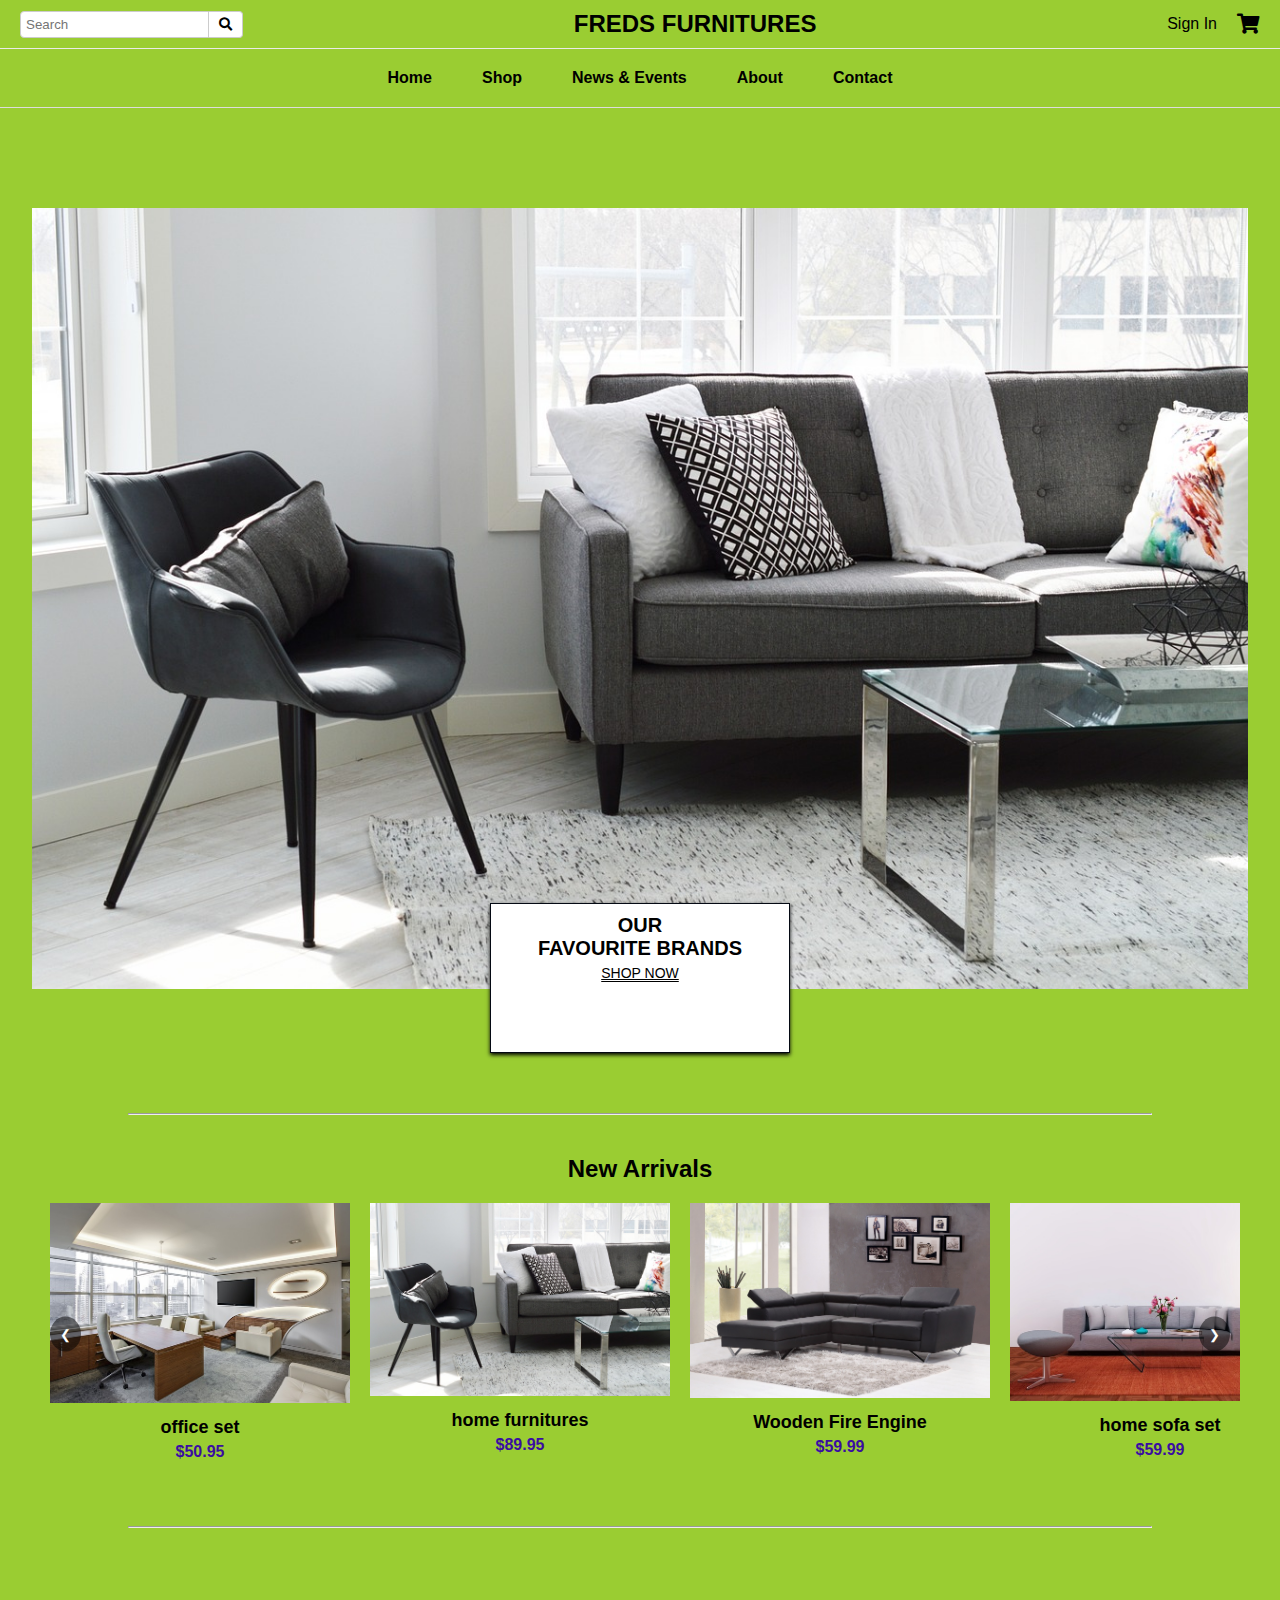
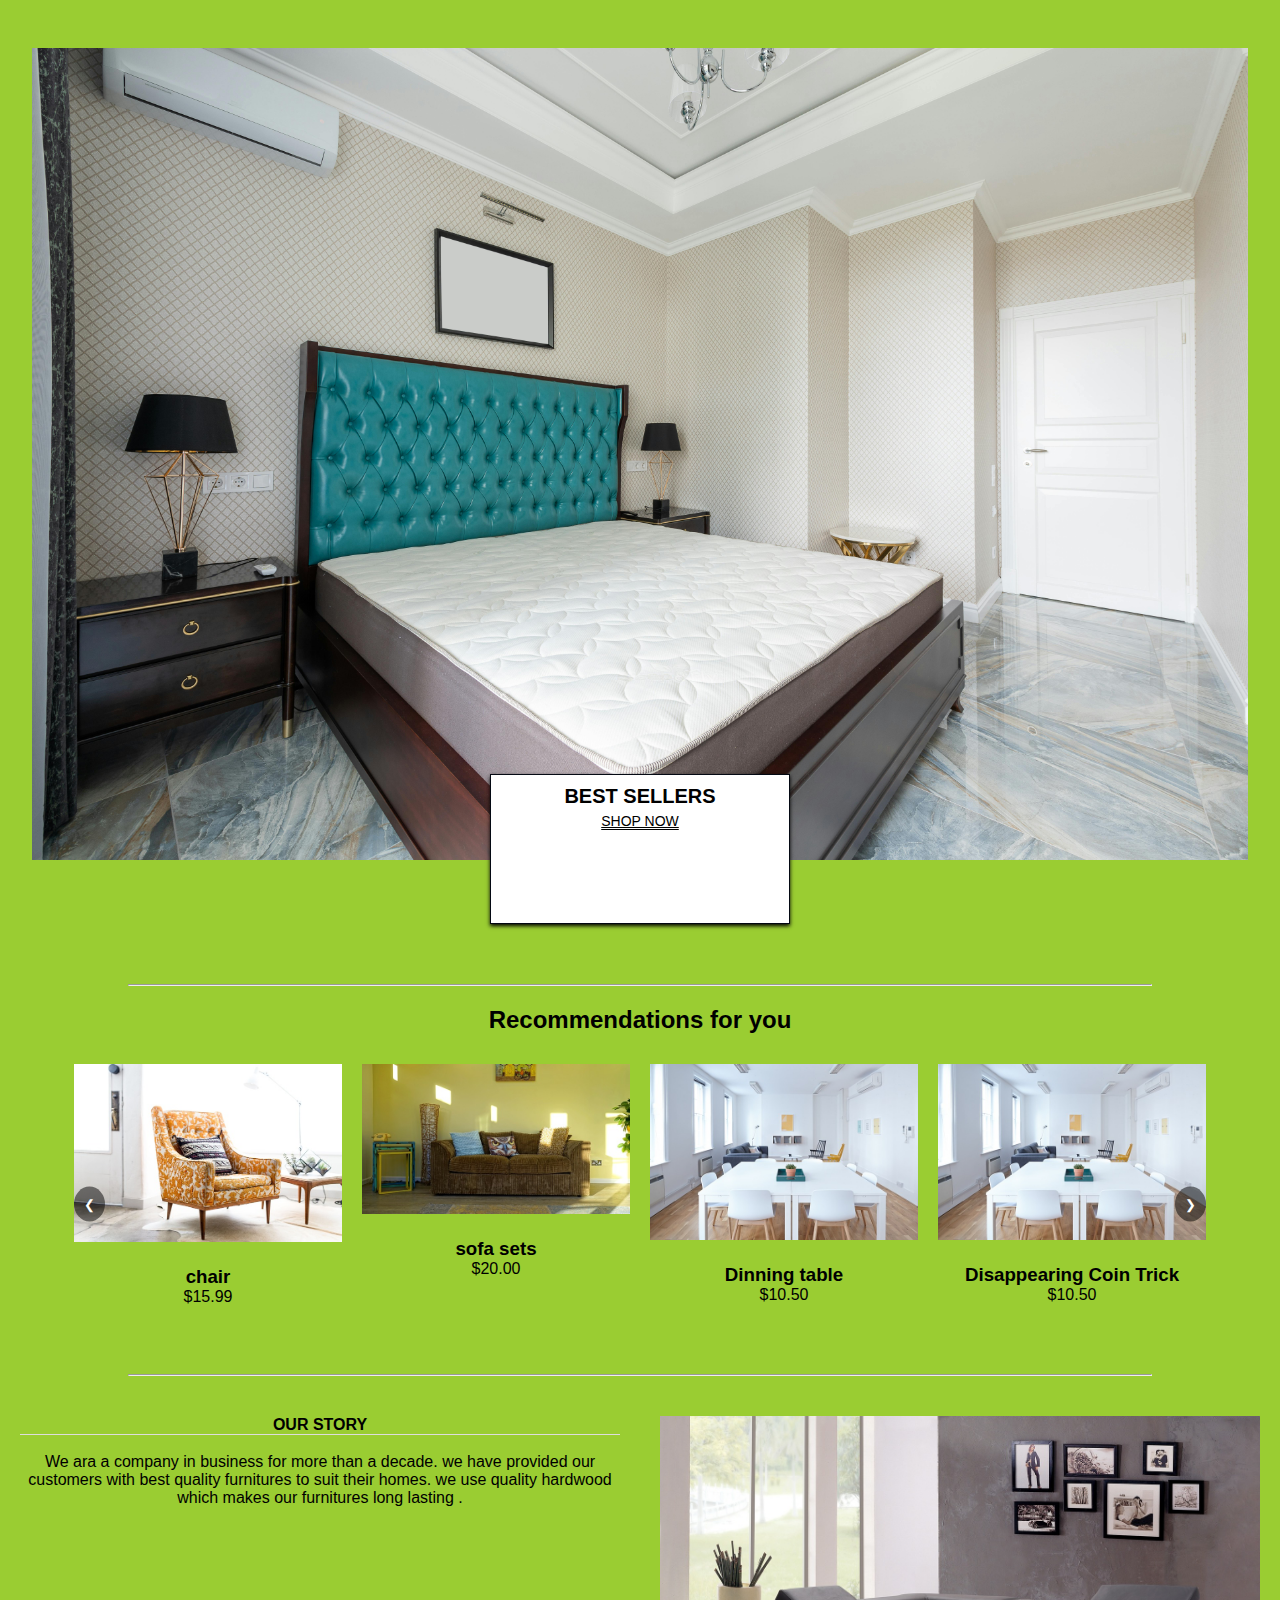
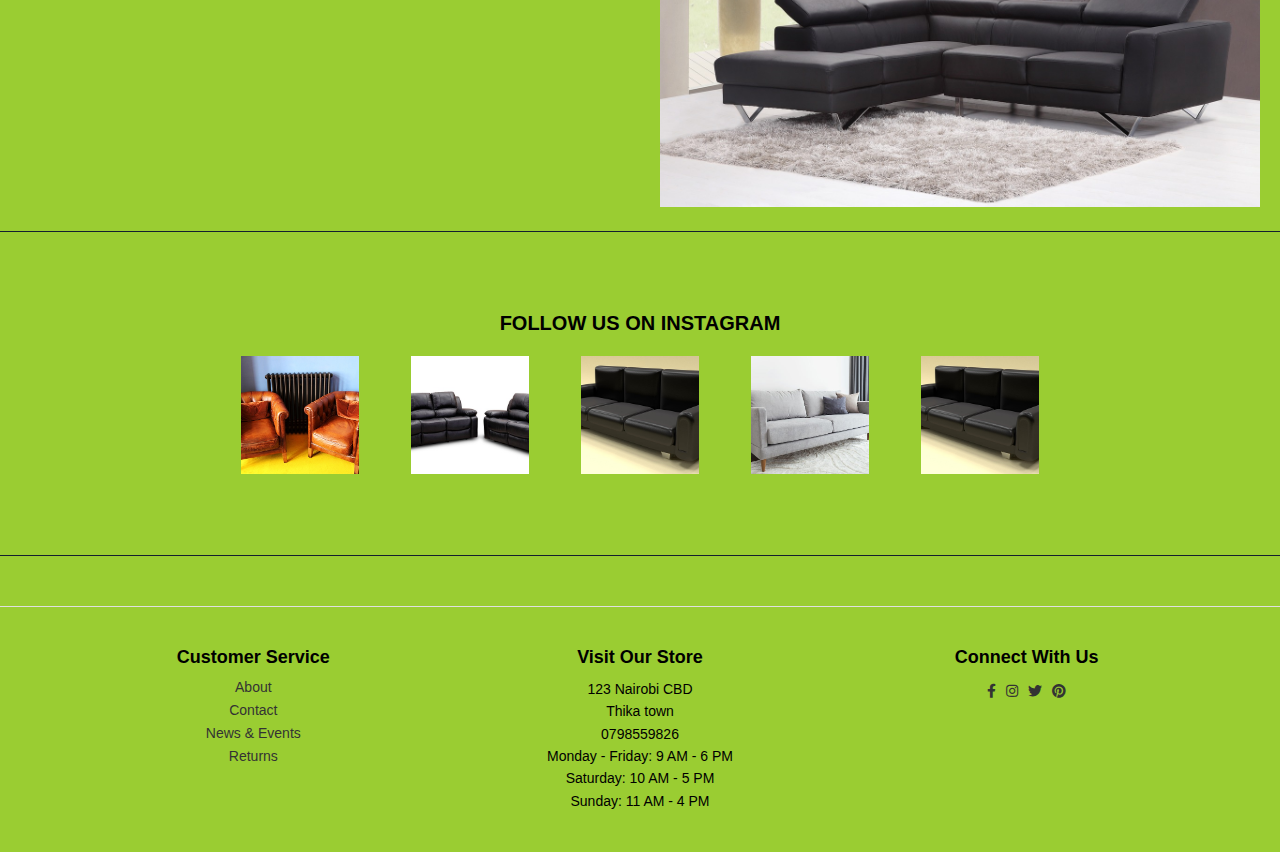
<file: index.html>
<!DOCTYPE html>
<html lang="en">
<head>
    <meta charset="UTF-8">
    <meta name="viewport" content="width=device-width, initial-scale=1.0">
    <title>Document</title>
    <link rel="stylesheet" href="style.css">
    <link rel='stylesheet' href='https://unpkg.com/boxicons@2.0.7/css/boxicons.min.css'>
    <link rel="stylesheet" type="text/css">
    <link rel="stylesheet" href="https://cdnjs.cloudflare.com/ajax/libs/font-awesome/5.15.3/css/all.min.css">
    <link rel="stylesheet" href="https://unpkg.com/swiper/swiper-bundle.min.css" />
    <script src="https://unpkg.com/swiper/swiper-bundle.min.js"></script> 
</head> 
<body>
  <header class="header">
    <div class="header-main">
        <div class="search-bar">
            <input type="text" placeholder="Search">
            <button type="submit"><i class="fas fa-search"></i></button>
        </div>
        <div class="logo">
            <h1>FREDS <span>FURNITURES</span></h1>
        </div>
        <div class="header-icons">
            <a href="#">Sign In</a>
            <a href="#"><i class="fas fa-shopping-cart"></i></a>
        </div>
    </div>
    <nav>
        <ul class="nav-links">
            <li><a href="#">Home</a></li>
            <li class="dropdown">
                <a href="#">Shop</a>
                <div class="dropdown-content">
                    <div class="column">
                        <a href="#">New Arrivals</a>
                        <a href="#">Recommended</a>
                        <a href="#">Popular</a>
                        <a href="#">Shop by Brand</a>
                        
                    </div>
                    <hr style="width:40%" color="#ddd">
                    <div>
                    <a href="#">Recommended</a>
                    <a href="#">New Arrivals</a>
                    <a href="#">Recommended</a>
                    <a href="#">Popular</a>
                    
                    </div>
                   
                    <div>
                    <a href="#">Recommended</a>
                    <a href="#">New Arrivals</a>
                    <a href="#">Recommended</a>
                    <a href="#">Popular</a>
                    <a href="#">Shop by Brand</a>
                    </div>
                </div>
            </li>
            <li><a href="#">News & Events</a></li>
            <li><a href="#">About</a></li>
            <li><a href="#">Contact</a></li>
        </ul>
    </nav>
</header>


    <div class="best-sellers">
      <img src="living-room-2155376_1280.jpg" alt="Best Sellers Image" class="best-sellers-image">
      <div class="caption">
        <div class="title"> OUR <BR>FAVOURITE<span> BRANDS</span></div>
         <div class="sub-title">SHOP NOW</div>
       </div>
    </div>
  
    <hr class="separator">

    <div class="new-arrivals">
      <h2>New <span>Arrivals</span></h2>
      <div class="slider-container">
          <button class="prev">&#10094;</button>
          <div class="product-slider">
              <div class="product">
                  <img src="office-730681_640.jpg" alt="Wooden Train Set">
                  <h3>office set</h3>
                  
                  <p class="price">$50.95</p>
              </div>
              <div class="product">
                  <img src="living-room-2155376_1280.jpg" alt="Rocking Horse">
                  <h3>home furnitures</h3>
                  
                  <p class="price">$89.95</p>
              </div>
              <div class="product">
                  <img src="sofa-184551_1280.jpg" alt="Wooden Fire Engine">
                  <h3>Wooden Fire Engine</h3>
                  
                  <p class="price">$59.99</p>
              </div>
              <div class="product">
                  <img src="interior-3575819_640.jpg" alt="Wooden Fire Engine">
                  <h3>home sofa set</h3>
                  
                  <p class="price">$59.99</p>
              </div>
              <div class="product">
                  <img src="cafe-5635015_640.jpg" alt="Wooden Fire Engine">
                  <h3>coffee table</h3>
                  
                  <p class="price">$59.99</p>
              </div>
              <div class="product">
                  <img src="living-room-1853203_640.jpg" alt="Wooden Fire Engine">
                  <h3>home sofa set</h3>
                  
                  <p class="price">$59.99</p>
              </div>
              <div class="product">
                  <img src="sofa-184551_1280.jpg" alt="Scrabble">
                  <h3>sofa</h3>
                  
                  <p class="price">$19.45</p>
              </div>
          </div>
          <button class="next">&#10095;</button>
      </div>
  </div>
  <!-----end of card slider section 1-->


        <hr class="separator">
     
    <div class="best-sellers">
    <img src="pexels-heyho-6987719.jpg" alt="Best Sellers Image" class="best-sellers-image">
      <div class="caption">
        <div class="title">BEST <span>SELL</span>ERS</div>
         <div class="sub-title">SHOP NOW</div>
       </div>
    </div>
    
    <hr class="separator">
    
    <div class="container">
<section>
  
<!-----?>
   
  
  
  
  <!----card slider section -->
    <div class="recommendations-container">
      <h2>Recommendations <span>for you</span></h2>
      <div class="slider-container">
          <button class="prev" onclick="slide(-1)">&#10094;</button>
          <div class="slider">
              <div class="card">
                  <img src="house-2563853_640.jpg" alt="Magic Wand" class="card-image">
                  <div class="card-content">
                      <h3>chair</h3>
                      
                      <p>$15.99</p>
                  </div>
              </div>
              <div class="card">
                  <img src="home-1746518_640.jpg" alt="Magic Linking Rings" class="card-image">
                  <div class="card-content">
                      <h3>sofa sets</h3>
                      
                      <p>$20.00</p>
                  </div>
              </div>
              <div class="card">
                  <img src="white-2591357_640.jpg" alt="Disappearing Coin Trick" class="card-image">
                  <div class="card-content">
                      <h3>Dinning table</h3>
                      
                      <p>$10.50</p>
                  </div>
              </div>
              <div class="card">
                  <img src="white-2591357_640.jpg" alt="Disappearing Coin Trick" class="card-image">
                  <div class="card-content">
                      <h3>Disappearing Coin Trick</h3>
                      
                      <p>$10.50</p>
                  </div>
              </div>
              <div class="card">
                  <img src="sofa-1078931_640.jpg" alt="Disappearing Coin Trick" class="card-image">
                  <div class="card-content">
                      <h3>Disappearing Coin Trick</h3>
                      <p>Magician's Guild</p>
                      <p>$10.50</p>
                  </div>
              </div>
              
              <div class="card">
                  <img src="sofa-184551_1280.jpg" alt="Disappearing Coin Trick" class="card-image">
                  <div class="card-content">
                      <h3>sofa set</h3>
                      
                      <p>$10.50</p>
                  </div>
              </div>
              <div class="card">
                  <img src="home-1746518_640.jpg" alt="Invisible Card Deck" class="card-image">
                  <div class="card-content">
                      <h3>Invisible Card Deck</h3>
                      <p>Magic Co</p>
                      <p>$25.00</p>
                  </div>
              </div>
          </div>
          <button class="next" onclick="slide(1)">&#10095;</button>
      </div>
  </div>

 
<hr class="separator">
    

        <div class="container ">
         <div class="content-wrapper">
  <div class="text-content">
    <div class="header">
      <h4>OUR STORY</h4>
      </div>
      <br>
          <p>We ara a company in business for more than a decade.
            we have provided our customers with best quality furnitures to suit their homes.
            we use quality hardwood which makes our furnitures long lasting .
            
          </p>
  </div>
  <div class="image-content">
    <img src="sofa-184551_1280.jpg" alt="Description of your image">
  </div>
</div>
</div>


  

<!--instagram section -->
<div class="instagram-section">
  <h2>FOLLOW <span>US ON</span> INSTAGRAM </h2>
  <div class="instagram-gallery">
    <img src="leather-seats-2412068_640.jpg"alt="Instagram-image1">
    <img src="leather-sofa-186636_640.jpg"alt="Instagram-image2">
    <img src="leather-sofa-3767286_640.jpg"alt="Instagram-image3">
    <img src="couch-8250822_640.jpg"alt="Instagram-image4">
    <img src="leather-sofa-3767286_640.jpg"alt="Instagram-image5">
  </div>
</div>

<!----end of Instagram section --->






  <footer>
    <div class="footer-container">
        <div class="footer-section">
            <h3>Customer Service</h3>
            <ul>
                <li><a href="#">About</a></li>
                <li><a href="#">Contact</a></li>
                <li><a href="#">News & Events</a></li>
                <li><a href="#">Returns</a></li>
            </ul>
        </div>
        <div class="footer-section">
            <h3>Visit Our Store</h3>
            <p>123 Nairobi CBD<br>Thika town<br>0798559826</p>
            <p>Monday - Friday: 9 AM - 6 PM<br>Saturday: 10 AM - 5 PM<br>Sunday: 11 AM - 4 PM</p>
        </div>
        <div class="footer-section">
            <h3>Connect With Us</h3>
            <ul class="social-media">
                <li><a href="#"><i class="fab fa-facebook-f"></i></a></li>
                <li><a href="#"><i class="fab fa-instagram"></i></a></li>
                <li><a href="#"><i class="fab fa-twitter"></i></a></li>
                <li><a href="#"><i class="fab fa-pinterest"></i></a></li>
            </ul>
        </div>
    </div>
</footer>


<script src="main.js"></script>
</body>
</html>
</file>
<file: style.css>
/* Googlefont Poppins CDN Link */
@import url('https://fonts.googleapis.com/css2?family=Poppins:wght@200;300;400;500;600;700&display=swap');
*{
  margin: 0;
  padding: 0;
  box-sizing: border-box;
}
  
body {
  font-family: Arial, sans-serif;
  background-color: yellowgreen;
  
}


/* Header Main */
.header {
  border-bottom: 1px solid #ddd;
}

.header-main {
  display: flex;
  justify-content: space-between;
  align-items: center;
  padding: 10px 20px;
}
.search-bar {
  display: flex;
  align-items: center;
}

.search-bar input {
  padding: 5px;
  border: 1px solid #ccc;
  border-radius: 4px 0 0 4px;
}
.search-bar button {
  padding: 5px 10px;
  border: 1px solid #ccc;
  border-left: none;
  background-color: #fff;
  border-radius: 0 4px 4px 0;
  cursor: pointer;
}

.logo h1 {
  font-size: 24px;
  text-align: center;
  margin: 0;
  color: #000; /* Adjust color as needed */
}
.logo h1 span{
color : #000 ;
}
.header-icons {
  display: flex;
  align-items: center;
}

.header-icons a {
  margin-left: 20px;
  text-decoration: none;
  color: #000;
  font-size: 16px;
}

.header-icons i {
  font-size: 20px;
}
/* Navigation Bar */
nav {
  background-color:yellowgreen;
  border-top: 1px solid #eaeaea;
}

.nav-links {
  list-style: none;
  display: flex;
  justify-content: center;
  padding: 10px 0;
  color:#000;
  font-weight:bold;
}
.nav-links:hover{
color :black;
}

.nav-links li {
  position: relative;
  margin: 0 15px;
}

.nav-links a {
  text-decoration: none;
  color: #000;
  padding: 10px;
  display: block;
}

.dropdown-content {
  display: none;
  flex-direction:row;
  position: absolute;
  background-color: #fff;
  box-shadow: 0 8px 16px rgba(0, 0, 0, 0.2);
  padding: 20px;
  z-index: 1;
  top: 100%;
  left: 0;
  min-width: 200px;
}
.dropdown-content .column {
  display: flex;
  flex-direction: column;
}

.dropdown:hover .dropdown-content {
  display: flex;
}

.dropdown-content a {
  padding: 10px;
  color: #000;
  text-decoration: none;
}

.dropdown-content a:hover {
  background-color: #f1f1f1;
}


/* Responsive Design */
@media (max-width: 768px) {
  .header-main {
      flex-direction: column;
  }

  .logo h1 {
      font-size: 20px;
  }

  .header-icons a {
      margin-left: 10px;
      font-size: 14px;
  }

  .header-icons i {
      font-size: 18px;
  }
  .nav-container {
      flex-direction: column;
  }

  .nav-links {
      flex-direction: column;
      align-items: center;
  }

  .nav-links li {
      margin: 10px 0;
  }

  .dropdown-content {
      position: static;
      width: auto;
  }
  
}

@media (max-width: 480px) {
  .search-bar input {
      width: 100px;
  }

  .header-main {
      padding: 10px;
  }

  .logo h1 {
      font-size: 18px;
  }

  .header-icons a {
      font-size: 12px;
  }

  .header-icons i {
      font-size: 16px;
  }
}
/* best sellers*/
.best-sellers{
  text-align:center;
  position:relative;
}
.best-sellers-image{
  max-width:100%;
  height:auto;
  width:95%;
  margin:100px auto;
}
.caption{
  position: absolute ;
  bottom:40px;
  left:50%;
 transform: translateX(-50%);
 /*background-color:rgba(255,255,255,0.8%);
  background-color: #131F2F;*/
  padding:10px 20px;
  border:1px solid rgb(4, 9, 19);
  box-shadow:0 2px 4px rgba(0,0,0.2);
  margin-top:150px;
  width:300px;
  background-color: #fff;
  height:150px;
 /* background-image:linear-gradient(rgba(0,0,0,0.5),rgba(0,0,0,0.5));*/
  
 
}
.title{
  display: block ;
  font-size:20px;
  font-weight:bold;
  color:#000;
  bottom:55px;
  top:10px;
}
.title span{
  color: black;
}
.sub-title{
  display: block ;
  font-size:14px;
  margin-top:5px;
  text-decoration: underline ;
  text-decoration-style: double;
  color: #000;
  bottom:15px;
  
}
@media (max-width:768px){

  .caption{

    padding:8px 16px;
    width:250px;
    height:100px;
    text-align: center ;
  }
  .title{
    font-size:20px;
    bottom:50px;
  }
  .sub-title{
    font-size:15px;
  }
}
@media (max-width:480px){
  .caption{
    padding:6px 12px;
    width:200px;
    height:80px;
    bottom:70px;
  }
  .title{
    font-size:16px;
  }
  .sub-title{
    font-size:10px;
  }
}


@media (max-width: 480px) {
    .product-slider {
        gap: 5px;
        padding: 5px;
    }

    .product {
        width: 120px;
        padding: 5px;
    }

    .product h3 {
        font-size: 14px;
    }

    .product p {
        font-size: 12px;
    }
}
.recommendations-container {
  width: 90%;
  max-width: 1200px;
  margin: 20px auto;
  text-align: center;
}
.recommendations-container h2 span{
color : black ;
}
.slider-container {
  position: relative;
  overflow: hidden;
  width: 100%;
}

.slider {
  display: flex;
  transition: transform 0.5s ease-in-out;
}

.card {
  min-width: 25%;
  box-sizing: border-box;
  padding: 10px;
}
.card-image {
  width:auto;
}
/* Responsive styling */
@media (max-width: 768px) {
  .card {
      min-width: 50%;
  }
}

@media (max-width: 480px) {
  .card {
      min-width: 100%;
  }
}
.prev, .next {
  position: absolute;
  top: 50%;

}


.swiper-container {
  width: 90%;
  padding: 20px 0;
  
}
.swiper-slide {
  display: flex;
  justify-content: center;
  align-items: center;
  text-align: center;
  font-size: 18px;
  background: #fff;
  border: 1px solid #ccc;
  border-radius: 10px;
  box-shadow: 0 2px 10px rgba(0,0,0,0.1);
}
.card-content {
  padding: 20px;
}
.card-title {
  font-size: 20px;
  margin-bottom: 20px;
  
}
.card-price {
  font-size: 16px;
  color: #888;
}
.swipper-button-next,.swipper-button-prev{
  position: absolute;
  top: 50%;
  
  width: auto;
  padding: 10px;

  border-radius: 50%;
  z-index: 10;
  cursor: pointer;
}
.swipper-button-next{
  right: 10px;
}
.swipper-button-prev{
  left: 10px;
}
.swiper-pagination{
  position: static;
  margin-top: 20px;
  text-align: center;
}

.new-arrivals {
  text-align: center;
  padding: 20px;
}
.new-arrivals h2 {
  font-size: 24px;
  margin-bottom: 20px;
}
.new-arrivals h2 span{
color :black;
}

.slider-container {
  position: relative;
  width: 90%;
  margin: 20px auto;
  overflow: hidden;
  max-width:1200px;
  
}
.product-slider {
  display: flex;
  transition: transform 0.5s ease;
 
}

.product {
  min-width: 25%;
  margin: 0 10px;
  text-align: center;
}
.product img {
  width: 100%;
  height: auto;
}

.product h3 {
  font-size: 18px;
  margin: 10px 0 5px;
}
.product p {
  margin: 5px 0;
}

.product .price {
  font-weight: bold;
  color: #3a0da1;
}
.prev, .next {
  position: absolute;
  top: 50%;
  transform: translateY(-50%);
 background-color: rgba(0, 0, 0, 0.2);
 
  color: #fff;
  border:1px double #000;
  border-width: thick ;
  padding: 10px;
  cursor: pointer;
  border-radius:50%;
}

.prev {
  left: 0;
}

.next {
  right: 0;
}

.prev:hover, .next:hover {
  color :#008080;
}
/* Responsive Styles */
@media (max-width: 768px) {
  .product-slider {
      gap: 10px;
      padding: 5px;
  }

  .product {
      width: 150px;
      padding: 5px;
  }

  .product h3 {
      font-size: 16px;
  }

  .product p {
      font-size: 14px;
  }
}

@media (max-width: 480px) {
  .product-slider {
      gap: 5px;
      padding: 5px;
  }

  .product {
      width: 120px;
      padding: 5px;
  }

  .product h3 {
      font-size: 14px;
  }

  .product p {
      font-size: 12px;
  }
}

.chick {
  display: block;
  margin-left: auto;
  margin-right: auto;
  width: 80%;

}
  
.column{
  float: left;
  width:25%;
  padding :2px;
}
.row::after{
  content: "";
  display: table;
  clear: both;
}
.gallery{
  width: 900px;
  display: flex;
  overflow: scroll;
}
.gallery div {
  width: 100%;
  display: grid;
  grid-template-columns: auto auto auto auto;
  grid-gap: 20px;
  padding: 10px ;
  flex: none;
} 
.gallery div img {
  width: 100%;
  margin-top:auto ;

}
.gallery ::-webkit-scrollbar{
  display: none;

}
.gallery-wrap{
  display: flex;
  align-items: center;
  justify-content: center;
  margin: 10%auto;
}
*/
 

 .center {
  display: block;
  margin-left: auto;
  margin-right: auto;
  width: 80%;
 }
 
 * {
  box-sizing: border-box;
}

.column {
  float: left;
  width: 25%;
  padding: 20px ;
  
}


.row::after {
  content: "";
  clear: both;
  display: table;
}   

   
.search-container {
  position: relative;
  display: inline-block;
}

.search-input {
  padding: 10px;
  border: 1px solid #ccc;
  border-radius: 20px 0 0 20px; /* Round the left corners */
  width: 200px;
}

.search-button {
  position: absolute;
  top: 0;
  left: -1px; /* Adjust position to overlap with left border of input */
  border: none;
  background-color: #007bff; /* Blue color, you can change it */
  color: #fff;
  padding: 10px 20px;
  border-radius: 0 20px 20px 0; /* Round the right corners */
  cursor: pointer;
  transition: background-color 0.3s ease;
}

.search-button:hover {
  background-color: #0056b3; /* Darker shade of blue on hover */
}

.content-wrapper {
  display: flex;
  flex-direction: row;
}

.text-content {
  flex: 1;
  padding: 20px;
  text-align: center;
  
}

.image-content {
  flex: 1;
  padding: 20px;
  text-align: right;
}

.image-content img {
  max-width: 100%;
  height: auto;
}
.h5{
  text-align: center;
  padding :40px;
  margin:20px;
  
}
.h1{
  text-align: center;
  
}.separator {
  width: 80% ;
  border: 1px thin white;
  margin: 20px auto;
}


.follow-us {
  text-align: center;
}

.social-icons {
  margin-top: 20px;
}

.social-icon {
  display: inline-block;
  margin: 0 10px;
  padding: 10px 20px;
  background-color: #333;
  color: #fff;
  text-decoration: none;
  border-radius: 5px;
}
.container h5{
  text-align: center;
  font-size: 18px;

}
.instagram-section{
  text-align: center ;
  padding :80px 20px;
  background-color:yellowgreen;
  border-top:1px solid #131f2f;
  border-bottom:1px solid #131f2f;
  margin-bottom:50px;
}
.instagram-section h2{
  font-size:20px;
  margin-bottom:20px;
  text-align: center ;
}
.instagram-section h2 span{
  color: black;
}
.instagram-gallery{
  display:flex;
  justify-content:center;
  flex-wrap: wrap ;
  gap:50px;
}
.instagram-gallery img{
  width:120px;
  height:120px;
  object-fit:cover;
  border:1px  solid transparent;
}
@media (max-width: 768px) {
   .instagram-gallery img {
      width: 100px; /* Adjust width for smaller screens */
      height: 100px; /* Adjust height for smaller screens */
    }
}
@media (max-width: 480px) {
    .instagram-gallery img {
        width: 70px; /* Adjust width for very small screens */
        height: 70px; /* Adjust height for very small screens */
}
}


.recommendations-container {
    width: 90%;
    max-width: 1200px;
    margin: 20px auto;
    text-align: center;
}
.recommendations-container h2 span{
  color : black ;
}
.slider-container {
    position: relative;
    overflow: hidden;
    width: 100%;
}

.slider {
    display: flex;
    transition: transform 0.5s ease-in-out;
}

.card {
    min-width: 25%;
    box-sizing: border-box;
    padding: 10px;
}
.card-image {
    width: 100%;
    height: auto;
    max-height: 200px;
    object-fit: cover;
}

.card-content {
    text-align: center;
}

.prev, .next {
    position: absolute;
    top: 50%;
    transform: translateY(-50%);
    background-color: rgba(0, 0, 0, 0.5);
    color: white;
    border: none;
    padding: 10px;
    cursor: pointer;
    z-index: 100;
}

.prev {
    left: 10px;
}

.next {
    right: 10px;
}

/* Responsive styling */
@media (max-width: 768px) {
    .card {
        min-width: 50%;
    }
}

@media (max-width: 480px) {
    .card {
        min-width: 100%;
    }
}



























footer {
  
  background-color: yellowgreen;
  border-top: 1px solid #e0e0e0;
  padding:20px 0;
  text-align: center;
}

.footer-container {
  display: flex;
  flex-direction: row;
  justify-content: space-around;
  align-items: flex-start;
  max-width: 1200px;
  margin: 0 auto;
  padding: 0 20px;
  flex-wrap: wrap;
}

.footer-section {
  flex: 1;
  margin: 20px;
  min-width: 200px;
}

.footer-section h3 {
  font-size: 18px;
  margin-bottom: 10px;
}

.footer-section ul {
  list-style: none;
  padding: 0;
}

.footer-section ul li {
  margin-bottom: 5px;
}

.footer-section ul li a {
  text-decoration: none;
  color: #333;
  font-size: 14px;
}

.footer-section p {
  font-size: 14px;
  line-height: 1.6;
}

.social-media {
  display: flex;
  justify-content: center;
  gap: 10px;
  list-style: none;
  padding: 0;
}

.social-media li {
  font-size: 20px;
}

.social-media a {
  color: #333;
  transition: color 0.3s ease;
}

.social-media a:hover {
  color: #007BFF; /* Change this color as per your preference */
}

@media (max-width: 768px) {
  .footer-container {
      flex-direction: column;
      align-items: center;
  }

  .footer-section {
      margin: 10px 0;
      text-align: center;
  }

  .social-media {
      justify-content: center;
  }
</file>
